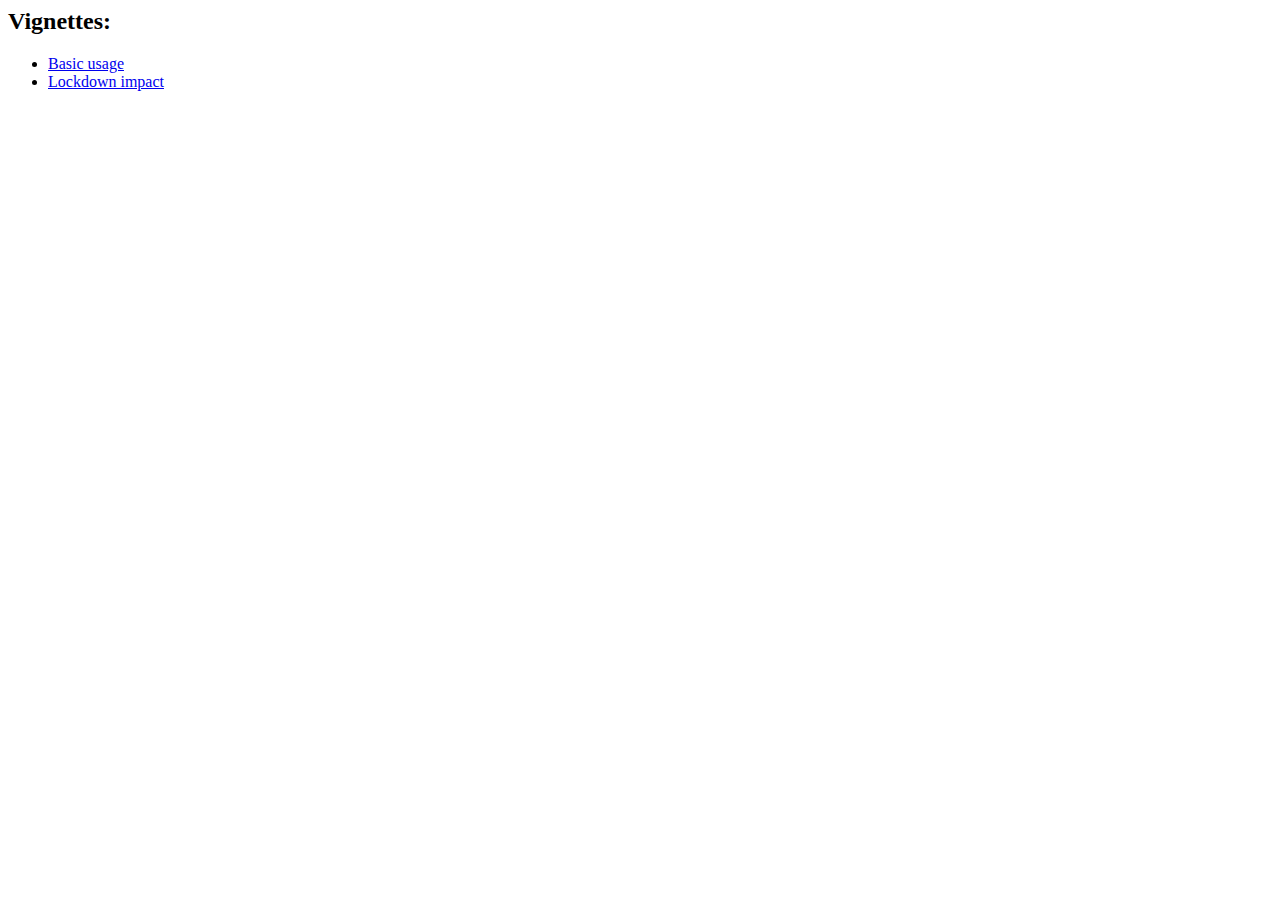
<file: docs/index.html>
<html>
  <head>
    <title></title>
    <meta content="">
    <style></style>
  </head>
  <body>
  <h2>Vignettes:</h2>
  <ul>
  <li><a href="../vignettes/basic-usage.html">Basic usage</a></li>
  <li><a href="../vignettes/lockdown-impact.html">Lockdown impact</a></li>
  </ul>
  </body>
</html>
</file>
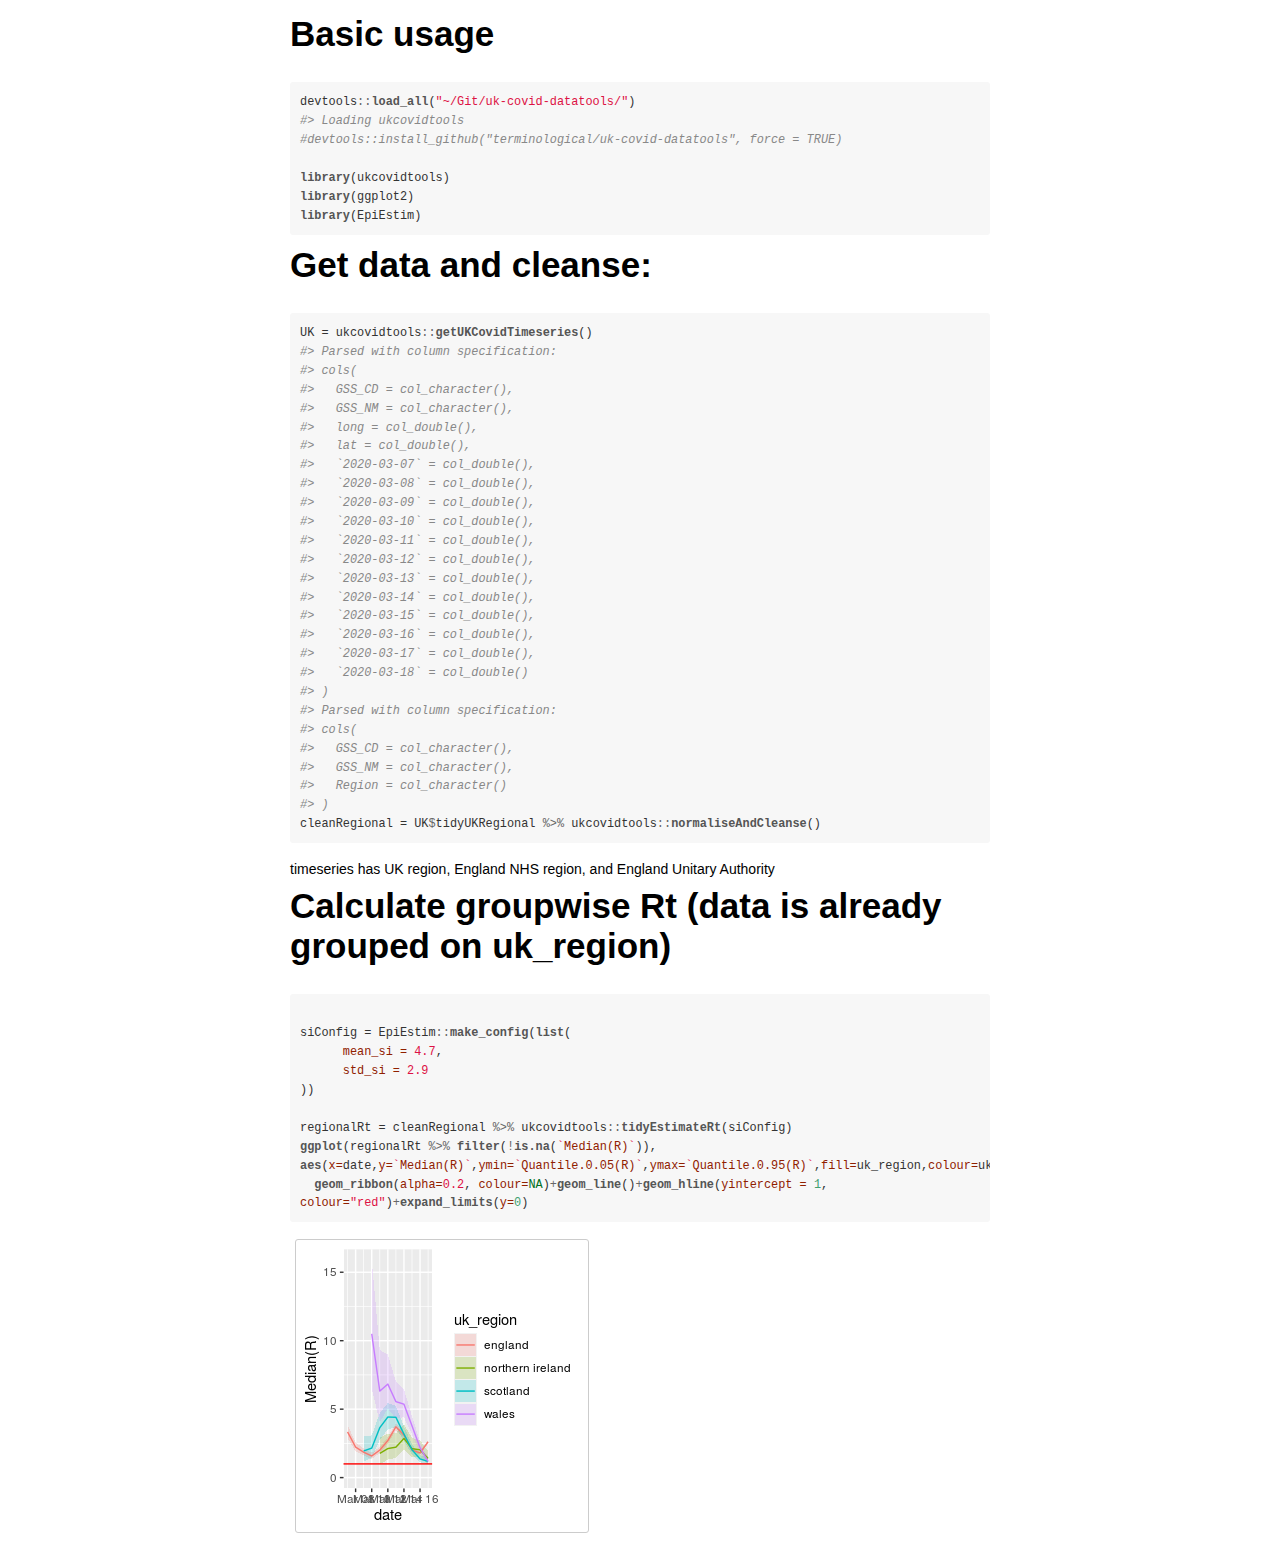
<file: vignettes/basic-usage.html>
<!DOCTYPE html>

<html>

<head>

<meta charset="utf-8" />
<meta name="generator" content="pandoc" />
<meta http-equiv="X-UA-Compatible" content="IE=EDGE" />

<meta name="viewport" content="width=device-width, initial-scale=1" />



<title>Basic usage</title>



<style type="text/css">code{white-space: pre;}</style>
<style type="text/css" data-origin="pandoc">
div.sourceCode { overflow-x: auto; }
table.sourceCode, tr.sourceCode, td.lineNumbers, td.sourceCode {
  margin: 0; padding: 0; vertical-align: baseline; border: none; }
table.sourceCode { width: 100%; line-height: 100%; }
td.lineNumbers { text-align: right; padding-right: 4px; padding-left: 4px; color: #aaaaaa; border-right: 1px solid #aaaaaa; }
td.sourceCode { padding-left: 5px; }
code > span.kw { color: #007020; font-weight: bold; } /* Keyword */
code > span.dt { color: #902000; } /* DataType */
code > span.dv { color: #40a070; } /* DecVal */
code > span.bn { color: #40a070; } /* BaseN */
code > span.fl { color: #40a070; } /* Float */
code > span.ch { color: #4070a0; } /* Char */
code > span.st { color: #4070a0; } /* String */
code > span.co { color: #60a0b0; font-style: italic; } /* Comment */
code > span.ot { color: #007020; } /* Other */
code > span.al { color: #ff0000; font-weight: bold; } /* Alert */
code > span.fu { color: #06287e; } /* Function */
code > span.er { color: #ff0000; font-weight: bold; } /* Error */
code > span.wa { color: #60a0b0; font-weight: bold; font-style: italic; } /* Warning */
code > span.cn { color: #880000; } /* Constant */
code > span.sc { color: #4070a0; } /* SpecialChar */
code > span.vs { color: #4070a0; } /* VerbatimString */
code > span.ss { color: #bb6688; } /* SpecialString */
code > span.im { } /* Import */
code > span.va { color: #19177c; } /* Variable */
code > span.cf { color: #007020; font-weight: bold; } /* ControlFlow */
code > span.op { color: #666666; } /* Operator */
code > span.bu { } /* BuiltIn */
code > span.ex { } /* Extension */
code > span.pp { color: #bc7a00; } /* Preprocessor */
code > span.at { color: #7d9029; } /* Attribute */
code > span.do { color: #ba2121; font-style: italic; } /* Documentation */
code > span.an { color: #60a0b0; font-weight: bold; font-style: italic; } /* Annotation */
code > span.cv { color: #60a0b0; font-weight: bold; font-style: italic; } /* CommentVar */
code > span.in { color: #60a0b0; font-weight: bold; font-style: italic; } /* Information */

</style>
<script>
// apply pandoc div.sourceCode style to pre.sourceCode instead
(function() {
  var sheets = document.styleSheets;
  for (var i = 0; i < sheets.length; i++) {
    if (sheets[i].ownerNode.dataset["origin"] !== "pandoc") continue;
    try { var rules = sheets[i].cssRules; } catch (e) { continue; }
    for (var j = 0; j < rules.length; j++) {
      var rule = rules[j];
      // check if there is a div.sourceCode rule
      if (rule.type !== rule.STYLE_RULE || rule.selectorText !== "div.sourceCode") continue;
      var style = rule.style.cssText;
      // check if color or background-color is set
      if (rule.style.color === '' && rule.style.backgroundColor === '') continue;
      // replace div.sourceCode by a pre.sourceCode rule
      sheets[i].deleteRule(j);
      sheets[i].insertRule('pre.sourceCode{' + style + '}', j);
    }
  }
})();
</script>



<link href="data:text/css;charset=utf-8,body%20%7B%0Abackground%2Dcolor%3A%20%23fff%3B%0Amargin%3A%201em%20auto%3B%0Amax%2Dwidth%3A%20700px%3B%0Aoverflow%3A%20visible%3B%0Apadding%2Dleft%3A%202em%3B%0Apadding%2Dright%3A%202em%3B%0Afont%2Dfamily%3A%20%22Open%20Sans%22%2C%20%22Helvetica%20Neue%22%2C%20Helvetica%2C%20Arial%2C%20sans%2Dserif%3B%0Afont%2Dsize%3A%2014px%3B%0Aline%2Dheight%3A%201%2E35%3B%0A%7D%0A%23TOC%20%7B%0Aclear%3A%20both%3B%0Amargin%3A%200%200%2010px%2010px%3B%0Apadding%3A%204px%3B%0Awidth%3A%20400px%3B%0Aborder%3A%201px%20solid%20%23CCCCCC%3B%0Aborder%2Dradius%3A%205px%3B%0Abackground%2Dcolor%3A%20%23f6f6f6%3B%0Afont%2Dsize%3A%2013px%3B%0Aline%2Dheight%3A%201%2E3%3B%0A%7D%0A%23TOC%20%2Etoctitle%20%7B%0Afont%2Dweight%3A%20bold%3B%0Afont%2Dsize%3A%2015px%3B%0Amargin%2Dleft%3A%205px%3B%0A%7D%0A%23TOC%20ul%20%7B%0Apadding%2Dleft%3A%2040px%3B%0Amargin%2Dleft%3A%20%2D1%2E5em%3B%0Amargin%2Dtop%3A%205px%3B%0Amargin%2Dbottom%3A%205px%3B%0A%7D%0A%23TOC%20ul%20ul%20%7B%0Amargin%2Dleft%3A%20%2D2em%3B%0A%7D%0A%23TOC%20li%20%7B%0Aline%2Dheight%3A%2016px%3B%0A%7D%0Atable%20%7B%0Amargin%3A%201em%20auto%3B%0Aborder%2Dwidth%3A%201px%3B%0Aborder%2Dcolor%3A%20%23DDDDDD%3B%0Aborder%2Dstyle%3A%20outset%3B%0Aborder%2Dcollapse%3A%20collapse%3B%0A%7D%0Atable%20th%20%7B%0Aborder%2Dwidth%3A%202px%3B%0Apadding%3A%205px%3B%0Aborder%2Dstyle%3A%20inset%3B%0A%7D%0Atable%20td%20%7B%0Aborder%2Dwidth%3A%201px%3B%0Aborder%2Dstyle%3A%20inset%3B%0Aline%2Dheight%3A%2018px%3B%0Apadding%3A%205px%205px%3B%0A%7D%0Atable%2C%20table%20th%2C%20table%20td%20%7B%0Aborder%2Dleft%2Dstyle%3A%20none%3B%0Aborder%2Dright%2Dstyle%3A%20none%3B%0A%7D%0Atable%20thead%2C%20table%20tr%2Eeven%20%7B%0Abackground%2Dcolor%3A%20%23f7f7f7%3B%0A%7D%0Ap%20%7B%0Amargin%3A%200%2E5em%200%3B%0A%7D%0Ablockquote%20%7B%0Abackground%2Dcolor%3A%20%23f6f6f6%3B%0Apadding%3A%200%2E25em%200%2E75em%3B%0A%7D%0Ahr%20%7B%0Aborder%2Dstyle%3A%20solid%3B%0Aborder%3A%20none%3B%0Aborder%2Dtop%3A%201px%20solid%20%23777%3B%0Amargin%3A%2028px%200%3B%0A%7D%0Adl%20%7B%0Amargin%2Dleft%3A%200%3B%0A%7D%0Adl%20dd%20%7B%0Amargin%2Dbottom%3A%2013px%3B%0Amargin%2Dleft%3A%2013px%3B%0A%7D%0Adl%20dt%20%7B%0Afont%2Dweight%3A%20bold%3B%0A%7D%0Aul%20%7B%0Amargin%2Dtop%3A%200%3B%0A%7D%0Aul%20li%20%7B%0Alist%2Dstyle%3A%20circle%20outside%3B%0A%7D%0Aul%20ul%20%7B%0Amargin%2Dbottom%3A%200%3B%0A%7D%0Apre%2C%20code%20%7B%0Abackground%2Dcolor%3A%20%23f7f7f7%3B%0Aborder%2Dradius%3A%203px%3B%0Acolor%3A%20%23333%3B%0Awhite%2Dspace%3A%20pre%2Dwrap%3B%20%0A%7D%0Apre%20%7B%0Aborder%2Dradius%3A%203px%3B%0Amargin%3A%205px%200px%2010px%200px%3B%0Apadding%3A%2010px%3B%0A%7D%0Apre%3Anot%28%5Bclass%5D%29%20%7B%0Abackground%2Dcolor%3A%20%23f7f7f7%3B%0A%7D%0Acode%20%7B%0Afont%2Dfamily%3A%20Consolas%2C%20Monaco%2C%20%27Courier%20New%27%2C%20monospace%3B%0Afont%2Dsize%3A%2085%25%3B%0A%7D%0Ap%20%3E%20code%2C%20li%20%3E%20code%20%7B%0Apadding%3A%202px%200px%3B%0A%7D%0Adiv%2Efigure%20%7B%0Atext%2Dalign%3A%20center%3B%0A%7D%0Aimg%20%7B%0Abackground%2Dcolor%3A%20%23FFFFFF%3B%0Apadding%3A%202px%3B%0Aborder%3A%201px%20solid%20%23DDDDDD%3B%0Aborder%2Dradius%3A%203px%3B%0Aborder%3A%201px%20solid%20%23CCCCCC%3B%0Amargin%3A%200%205px%3B%0A%7D%0Ah1%20%7B%0Amargin%2Dtop%3A%200%3B%0Afont%2Dsize%3A%2035px%3B%0Aline%2Dheight%3A%2040px%3B%0A%7D%0Ah2%20%7B%0Aborder%2Dbottom%3A%204px%20solid%20%23f7f7f7%3B%0Apadding%2Dtop%3A%2010px%3B%0Apadding%2Dbottom%3A%202px%3B%0Afont%2Dsize%3A%20145%25%3B%0A%7D%0Ah3%20%7B%0Aborder%2Dbottom%3A%202px%20solid%20%23f7f7f7%3B%0Apadding%2Dtop%3A%2010px%3B%0Afont%2Dsize%3A%20120%25%3B%0A%7D%0Ah4%20%7B%0Aborder%2Dbottom%3A%201px%20solid%20%23f7f7f7%3B%0Amargin%2Dleft%3A%208px%3B%0Afont%2Dsize%3A%20105%25%3B%0A%7D%0Ah5%2C%20h6%20%7B%0Aborder%2Dbottom%3A%201px%20solid%20%23ccc%3B%0Afont%2Dsize%3A%20105%25%3B%0A%7D%0Aa%20%7B%0Acolor%3A%20%230033dd%3B%0Atext%2Ddecoration%3A%20none%3B%0A%7D%0Aa%3Ahover%20%7B%0Acolor%3A%20%236666ff%3B%20%7D%0Aa%3Avisited%20%7B%0Acolor%3A%20%23800080%3B%20%7D%0Aa%3Avisited%3Ahover%20%7B%0Acolor%3A%20%23BB00BB%3B%20%7D%0Aa%5Bhref%5E%3D%22http%3A%22%5D%20%7B%0Atext%2Ddecoration%3A%20underline%3B%20%7D%0Aa%5Bhref%5E%3D%22https%3A%22%5D%20%7B%0Atext%2Ddecoration%3A%20underline%3B%20%7D%0A%0Acode%20%3E%20span%2Ekw%20%7B%20color%3A%20%23555%3B%20font%2Dweight%3A%20bold%3B%20%7D%20%0Acode%20%3E%20span%2Edt%20%7B%20color%3A%20%23902000%3B%20%7D%20%0Acode%20%3E%20span%2Edv%20%7B%20color%3A%20%2340a070%3B%20%7D%20%0Acode%20%3E%20span%2Ebn%20%7B%20color%3A%20%23d14%3B%20%7D%20%0Acode%20%3E%20span%2Efl%20%7B%20color%3A%20%23d14%3B%20%7D%20%0Acode%20%3E%20span%2Ech%20%7B%20color%3A%20%23d14%3B%20%7D%20%0Acode%20%3E%20span%2Est%20%7B%20color%3A%20%23d14%3B%20%7D%20%0Acode%20%3E%20span%2Eco%20%7B%20color%3A%20%23888888%3B%20font%2Dstyle%3A%20italic%3B%20%7D%20%0Acode%20%3E%20span%2Eot%20%7B%20color%3A%20%23007020%3B%20%7D%20%0Acode%20%3E%20span%2Eal%20%7B%20color%3A%20%23ff0000%3B%20font%2Dweight%3A%20bold%3B%20%7D%20%0Acode%20%3E%20span%2Efu%20%7B%20color%3A%20%23900%3B%20font%2Dweight%3A%20bold%3B%20%7D%20%0Acode%20%3E%20span%2Eer%20%7B%20color%3A%20%23a61717%3B%20background%2Dcolor%3A%20%23e3d2d2%3B%20%7D%20%0A" rel="stylesheet" type="text/css" />




</head>

<body>




<h1 class="title toc-ignore">Basic usage</h1>



<div class="sourceCode"><pre class="sourceCode r"><code class="sourceCode r">devtools<span class="op">::</span><span class="kw">load_all</span>(<span class="st">&quot;~/Git/uk-covid-datatools/&quot;</span>)
<span class="co">#&gt; Loading ukcovidtools</span>
<span class="co">#devtools::install_github(&quot;terminological/uk-covid-datatools&quot;, force = TRUE)</span>

<span class="kw">library</span>(ukcovidtools)
<span class="kw">library</span>(ggplot2)
<span class="kw">library</span>(EpiEstim)</code></pre></div>
<div id="get-data-and-cleanse" class="section level1">
<h1>Get data and cleanse:</h1>
<div class="sourceCode"><pre class="sourceCode r"><code class="sourceCode r">UK =<span class="st"> </span>ukcovidtools<span class="op">::</span><span class="kw">getUKCovidTimeseries</span>()
<span class="co">#&gt; Parsed with column specification:</span>
<span class="co">#&gt; cols(</span>
<span class="co">#&gt;   GSS_CD = col_character(),</span>
<span class="co">#&gt;   GSS_NM = col_character(),</span>
<span class="co">#&gt;   long = col_double(),</span>
<span class="co">#&gt;   lat = col_double(),</span>
<span class="co">#&gt;   `2020-03-07` = col_double(),</span>
<span class="co">#&gt;   `2020-03-08` = col_double(),</span>
<span class="co">#&gt;   `2020-03-09` = col_double(),</span>
<span class="co">#&gt;   `2020-03-10` = col_double(),</span>
<span class="co">#&gt;   `2020-03-11` = col_double(),</span>
<span class="co">#&gt;   `2020-03-12` = col_double(),</span>
<span class="co">#&gt;   `2020-03-13` = col_double(),</span>
<span class="co">#&gt;   `2020-03-14` = col_double(),</span>
<span class="co">#&gt;   `2020-03-15` = col_double(),</span>
<span class="co">#&gt;   `2020-03-16` = col_double(),</span>
<span class="co">#&gt;   `2020-03-17` = col_double(),</span>
<span class="co">#&gt;   `2020-03-18` = col_double()</span>
<span class="co">#&gt; )</span>
<span class="co">#&gt; Parsed with column specification:</span>
<span class="co">#&gt; cols(</span>
<span class="co">#&gt;   GSS_CD = col_character(),</span>
<span class="co">#&gt;   GSS_NM = col_character(),</span>
<span class="co">#&gt;   Region = col_character()</span>
<span class="co">#&gt; )</span>
cleanRegional =<span class="st"> </span>UK<span class="op">$</span>tidyUKRegional <span class="op">%&gt;%</span><span class="st"> </span>ukcovidtools<span class="op">::</span><span class="kw">normaliseAndCleanse</span>()</code></pre></div>
<p>timeseries has UK region, England NHS region, and England Unitary Authority</p>
</div>
<div id="calculate-groupwise-rt-data-is-already-grouped-on-uk_region" class="section level1">
<h1>Calculate groupwise Rt (data is already grouped on uk_region)</h1>
<div class="sourceCode"><pre class="sourceCode r"><code class="sourceCode r">
siConfig =<span class="st"> </span>EpiEstim<span class="op">::</span><span class="kw">make_config</span>(<span class="kw">list</span>(
      <span class="dt">mean_si =</span> <span class="fl">4.7</span>, 
      <span class="dt">std_si =</span> <span class="fl">2.9</span>
))

regionalRt =<span class="st"> </span>cleanRegional <span class="op">%&gt;%</span><span class="st"> </span>ukcovidtools<span class="op">::</span><span class="kw">tidyEstimateRt</span>(siConfig)
<span class="kw">ggplot</span>(regionalRt <span class="op">%&gt;%</span><span class="st"> </span><span class="kw">filter</span>(<span class="op">!</span><span class="kw">is.na</span>(<span class="st">`</span><span class="dt">Median(R)</span><span class="st">`</span>)), <span class="kw">aes</span>(<span class="dt">x=</span>date,<span class="dt">y=</span><span class="st">`</span><span class="dt">Median(R)</span><span class="st">`</span>,<span class="dt">ymin=</span><span class="st">`</span><span class="dt">Quantile.0.05(R)</span><span class="st">`</span>,<span class="dt">ymax=</span><span class="st">`</span><span class="dt">Quantile.0.95(R)</span><span class="st">`</span>,<span class="dt">fill=</span>uk_region,<span class="dt">colour=</span>uk_region))<span class="op">+</span>
<span class="st">  </span><span class="kw">geom_ribbon</span>(<span class="dt">alpha=</span><span class="fl">0.2</span>, <span class="dt">colour=</span><span class="ot">NA</span>)<span class="op">+</span><span class="kw">geom_line</span>()<span class="op">+</span><span class="kw">geom_hline</span>(<span class="dt">yintercept =</span> <span class="dv">1</span>, <span class="dt">colour=</span><span class="st">&quot;red&quot;</span>)<span class="op">+</span><span class="kw">expand_limits</span>(<span class="dt">y=</span><span class="dv">0</span>)</code></pre></div>
<p><img src="[data-uri]" /><!-- --></p>
</div>



<!-- code folding -->


<!-- dynamically load mathjax for compatibility with self-contained -->
<script>
  (function () {
    var script = document.createElement("script");
    script.type = "text/javascript";
    script.src  = "https://mathjax.rstudio.com/latest/MathJax.js?config=TeX-AMS-MML_HTMLorMML";
    document.getElementsByTagName("head")[0].appendChild(script);
  })();
</script>

</body>
</html>
</file>
